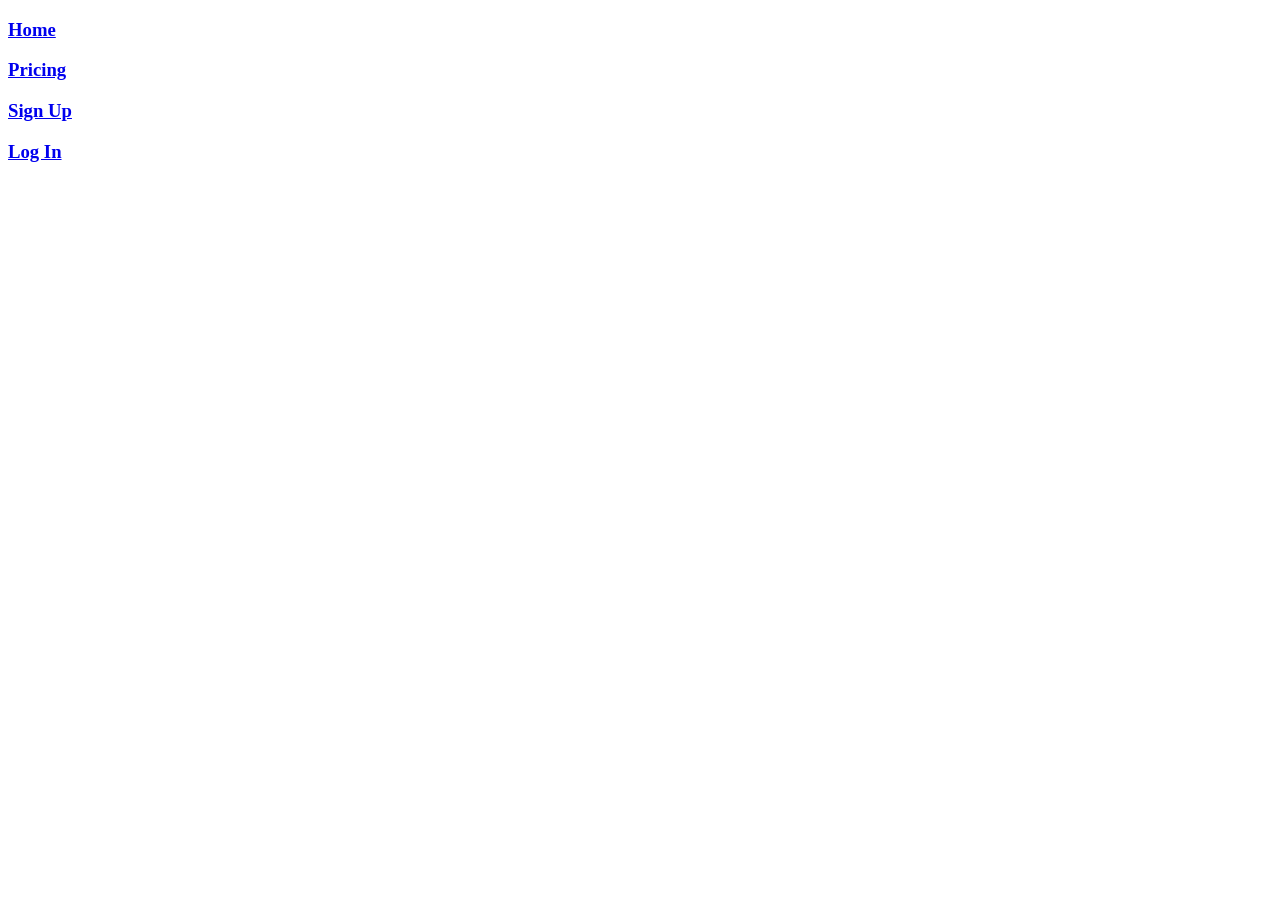
<file: app/public/index.html>
<!DOCTYPE html>
<html lang="en">
<head>
  <meta charset="UTF-8">
  <meta http-equiv="X-UA-Compatible" content="IE=edge">
  <meta name="viewport" content="width=device-width, initial-scale=1.0">
  <link rel="preconnect" href="https://fonts.googleapis.com">
  <link rel="preconnect" href="https://fonts.gstatic.com" crossorigin>
  <link href="https://fonts.googleapis.com/css2?family=Poppins:wght@100&family=Quicksand:wght@300&display=swap" rel="stylesheet">
  <link rel="stylesheet" src="../src/styles/index.css">
  <script defer type="module" src="../src/index.js"></script>
  <title>Music</title>
</head>
<body>
  <div id="options">
    <a href="home.html">
        <h3 id="home">Home</h3>
    </a>
    <a href="#">
        <h3 id="pricing">Pricing</h3>
    </a>
      <a href="signup.html">     
          <h3 id="sign-up">Sign Up</h3>
    </a>
    <a href="#">
          <h3 id="log-in">Log In</h3>
    </a>
    </div>
  </div>

  <main></main>

  
  <div id="root"></div>

  <section></section>
</body>
</html>
</file>
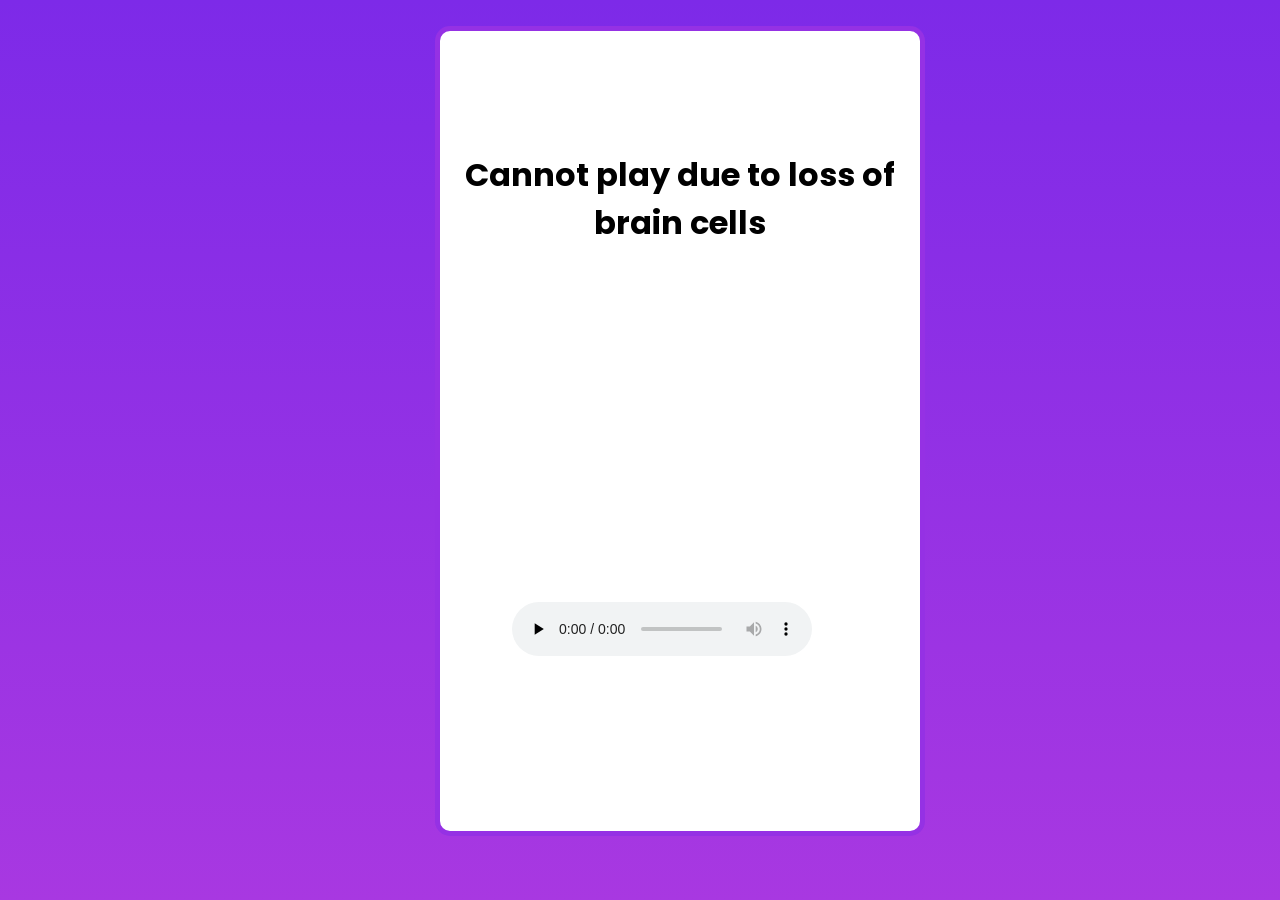
<file: app/public/home.html>
<!DOCTYPE html>
<html lang="en">
<head>
    <meta charset="UTF-8">
    <meta http-equiv="X-UA-Compatible" content="IE=edge">
    <meta name="viewport" content="width=device-width, initial-scale=1.0">
    <link rel="preconnect" href="https://fonts.googleapis.com">
    <link rel="preconnect" href="https://fonts.gstatic.com" crossorigin>
    <link href="https://fonts.googleapis.com/css2?family=Poppins:wght@100&family=Quicksand:wght@300&display=swap" rel="stylesheet">
    <title>Home</title>
    <style>
        :root {
            --background-color: linear-gradient(rgb(125,42,232), rgb(168,56,225)) fixed;
            --background-color-1: rgb(125,42,232);
            --background-color-2: rgb(168,56,225);
            --background-color-mix: rgb(149,49,228);
        }
         
        * {
            margin: 0;
            padding: 0;
            overflow-x: hidden;
        }

        body {
            background: var(--background-color);
        }

        .mix-container {
            display:flex;
            justify-content: center;
            margin-left: 35%;
            margin-top: 25%;
        }
        
        .mix {
            width: 120px;
            height: 120px;
            padding: 17px;
            margin: 18px;
            background-color: #292929;
            opacity: .9;
        }
        
        .keyword {
            color: white;
            bottom: 5px;
            position:inherit;
        }
        
        #player {
            border-radius: 15px;
            border: 5px solid var(--background-color-mix);
            height: 50rem;
            width: 30rem;
            background-color: white;
            opacity: .5;
            margin-left: 34%;
            margin-top: 2%;
            opacity: 1.0;
        }

        #player h1 {
            margin-top:25%;
            font-family: "Poppins";
            text-align: center;

        }

        audio {
            /* margin-top: 120%; */
            margin-top: 74%;
            margin-left: 15%;
        }



    </style>
</head>
<body>
    <!-- <div class="mix-container">
        <div class="mix">
            <h3 class="keyword">Daily Mix</h3>
        </div>
        <div class="mix">
            <h3 class="keyword">New</h3>
        </div>
        <div class="mix">
            <h3 class="keyword">Featured</h3>
        </div>
    </div> -->

    <div id="player">
        <h1>Cannot play due to loss of brain cells</h1>
        <audio class="my_audio" controls preload="none">
            <source src="app/src/music/LilNasX-Panini.mp3" type="audio/mpeg">
        </audio>
    </div>


</body>
</html>
</file>
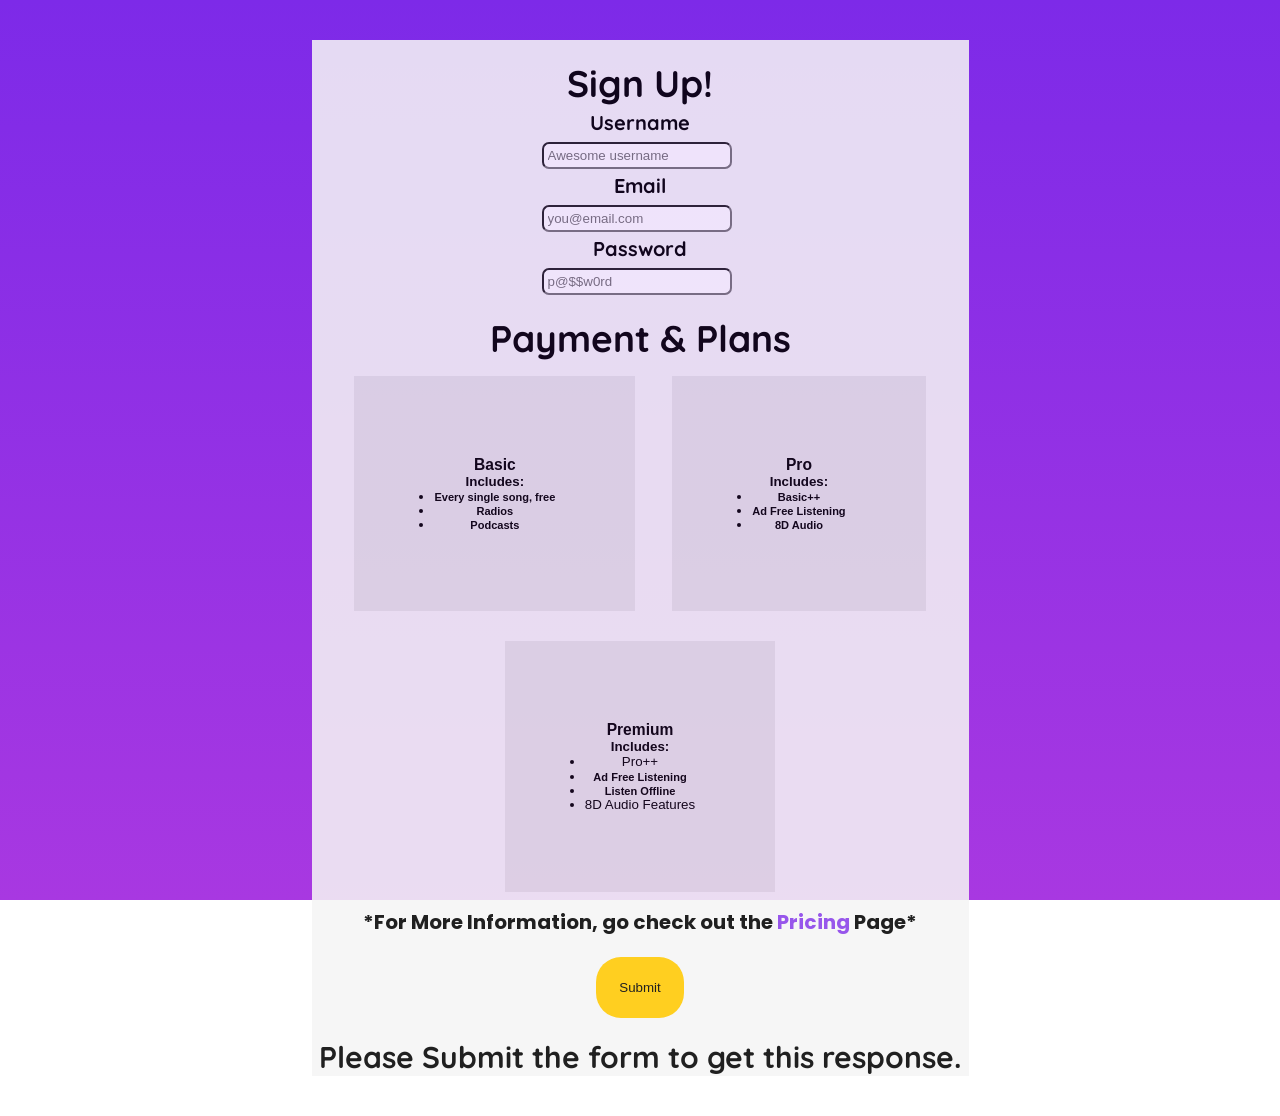
<file: app/public/signup.html>
<!DOCTYPE html>
<html lang="en" id="sign-up-html">
  <head>
    <meta charset="UTF-8" />
    <meta http-equiv="X-UA-Compatible" content="IE=edge" />
    <meta name="viewport" content="width=device-width, initial-scale=1.0" />
    <link rel="preconnect" href="https://fonts.googleapis.com" />
    <link rel="preconnect" href="https://fonts.gstatic.com" crossorigin />
    <link
      href="https://fonts.googleapis.com/css2?family=Poppins:wght@100&family=Quicksand:wght@300&display=swap"
      rel="stylesheet"
    />

    <style>
      @import url('https://fonts.googleapis.com/css2?family=K2D:wght@200&family=Kdam+Thmor+Pro&family=PT+Sans:wght@700&family=Poppins:wght@100&family=Quicksand:wght@300;500;600&family=Raleway:ital,wght@1,200;1,300&display=swap');

      :root{--background-color: linear-gradient(rgb(125,42,232), rgb(168,56,225)) fixed;} /* make a bg var cuz im lazy */
      * {
        padding: 0;
        margin: 0;
      }
      
      button {
        cursor: pointer;
        transition: .2s;
        background-color: var(--background-color);
        margin: 5px;
        border: none;
      }
      
      button:hover {
        border: 3px solid rgb(125,42,232);
      }
      html {
        background: var(--background-color); /* make it fixed or else the background will look weird */
      }
      
      a {
        text-decoration: none;
        color: rgb(125,42,232);
        opacity: .9;
      }

      .sign-up-text, #sign-up-form {
        font-family: 'Quicksand';
          background-color: whitesmoke;
          width: 657px;
          text-align: center;
        }

        .sign-up-text {
          font-size: 37px;
          padding-top: 20px;
        }
        
     
        #sign-up {   
        justify-content: center;
        margin: 40px;
        display: flex;
        flex-direction: column;
        align-items: center;
        opacity: .87;
      }

      .form-label {
        font-family: 'Quicksand';
        font-size: 20px;
      }


      #submit-button {
        color: black;
        background-color: rgb(255, 200, 0);
        border: none;
        border-radius: 25px;
        padding: 23px;
        margin-top: 20px;
        margin-bottom: 20px;
        transition: .1s;
      }

      #submit-button:hover {
        background-color: rgb(255, 211, 54);
      }

      .form-input {
        padding: 4px;
        padding-right: 13px;
        border-radius: 7px;
        font-family: Arial, Helvetica, sans-serif;
      }

      #pricing {
        font-size: 20px;
        font-family: 'Poppins';
        background-color: whitesmoke;
          width: 657px;
          text-align: center;
        
      }

      .card {
        display: flex;
        flex-direction: column;
        background-color: #e5e5e5; 
        padding: 80px;
        margin: 10px;
        transition: .2s;
      }


      #correct {
        font-size: 30px;
        font-family: 'Quicksand'
      }




      
    </style>
    
    <title>Sign Up</title>
  </head>
  <body>


    <section id="sign-up">
      <h1 class="sign-up-text">Sign Up!</h1>
      <h1 id="sign-up-form">
        <form id="sign-up-form-real" action="/home.html"> <!-- redirect to home page, action="/home.html" -->
          <div>
            <label class="form-label" for="usernameID">Username</label><br/>
            <input class="form-input"  type="text" id="usernameID" placeholder="Awesome username" required>&nbsp;
          </div>
          <div>
            <label class="form-label" for="emailID">Email</label><br/>
            <input class="form-input"  type="email" id="emailID" placeholder="you@email.com" required>&nbsp;
          </div>
          <div>
            <label class="form-label" for="passwordID">Password</label><br/>
            <input class="form-input"  type="password" id="passwordID" placeholder="p@$$w0rd" required>&nbsp;
          </div>
        <!-- "Payment", DO NOT PUT YOUR REAL PAYMENT IN HERE  --> 
      <div>
        <h1 class="sign-up-text">Payment & Plans</h1>
        <button type="button" id="basic-button" onclick="basicOnClick()">
          <div class="card" id="basic">
            <h3>Basic</h3>
            <h4>Includes:</h4>
            <ul>
              <li>
                <h5>Every single song, free</h5>
              </li>
              <li>
                <h5>Radios</h5>
              </li>
              <li>
                <h5>Podcasts</h5>
              </li>
            </ul>
          </div>
        </button>
        <button type="button" id="pro-button" onclick="proOnClick()">
          <div class="card" id="pro">
            <h3>Pro</h3>
            <h4>Includes:</h4>
            <ul>
              <li>
                <h5>Basic++</h5>
              </li>
              <li>
                <h5>Ad Free Listening</h5>
              </li>
              <li>
                <h5>8D Audio</h5>
              </li>
            </ul>
          </div> 
        </button>
        <button type="button" id="premium-button" onclick="premiumOnClick()">
          <div class="card" id="premium">
            <h3>Premium</h3>
            <h4>Includes:</h4>
            <ul>
              <li>Pro++</li>
              <li>
                <h5>Ad Free Listening</h5>
              </li>
              <li>
                <h5>Listen Offline</h5>
              </li>
              <li>8D Audio Features</li>
            </ul>
          </div>
        </button>
        <h3 id="pricing">*For More Information, go check out the <a href="/pricing.html">Pricing</a> Page*</h3>
        
      </div>
      <div>
        <button type="submit" id="submit-button" onclick="getInfo()">Submit</button>
      </div>
      <div>
        <h4 id="correct">Please Submit the form to get this response.</h4>
      </div>
    </h1>
    </form>
        

    </section>



    <script>
      var username=undefined;
      var password=undefined;
      var email=undefined;
      var plan=undefined;
      var buttonPressed=false

      const form = document.getElementById("sign-up-form-real")

      const premiumButton = document.getElementById("premium-button")
      const proButton = document.getElementById("pro-button")
      const basicButton = document.getElementById("basic-button")

      const getInfo = () => {
        if (buttonPressed) {
            username = form.elements[0].value
            email = form.elements[1].value
            password = form.elements[2].value
            console.log(username, email, password)
            document.getElementById("correct").innerHTML = "Plan Submitted correctly"
        } else {
          document.getElementById("correct").innerHTML = "Please choose a plan."
        }
      }

      const basicOnClick = () => {
        basicButton.style.border = "3px solid rgb(125,42,232)"
        proButton.style.border = "none"
        premiumButton.style.border = "none"
        console.log("basic onclick")
        buttonPressed=true
      }

      const premiumOnClick = () => {
        premiumButton.style.border = "3px solid rgb(125,42,232)"
        basicButton.style.border = "none"
        proButton.style.border = "none"
        console.log("premium onclick")
        buttonPressed=true
      }

      const proOnClick = () => {
        proButton.style.border = "3px solid rgb(125,42,232)"
        premiumButton.style.border = "none"
        basicButton.style.border = "none"
        console.log("pro onclick")
        buttonPressed=true
      }

    </script>
  </body>
</html>
</file>
